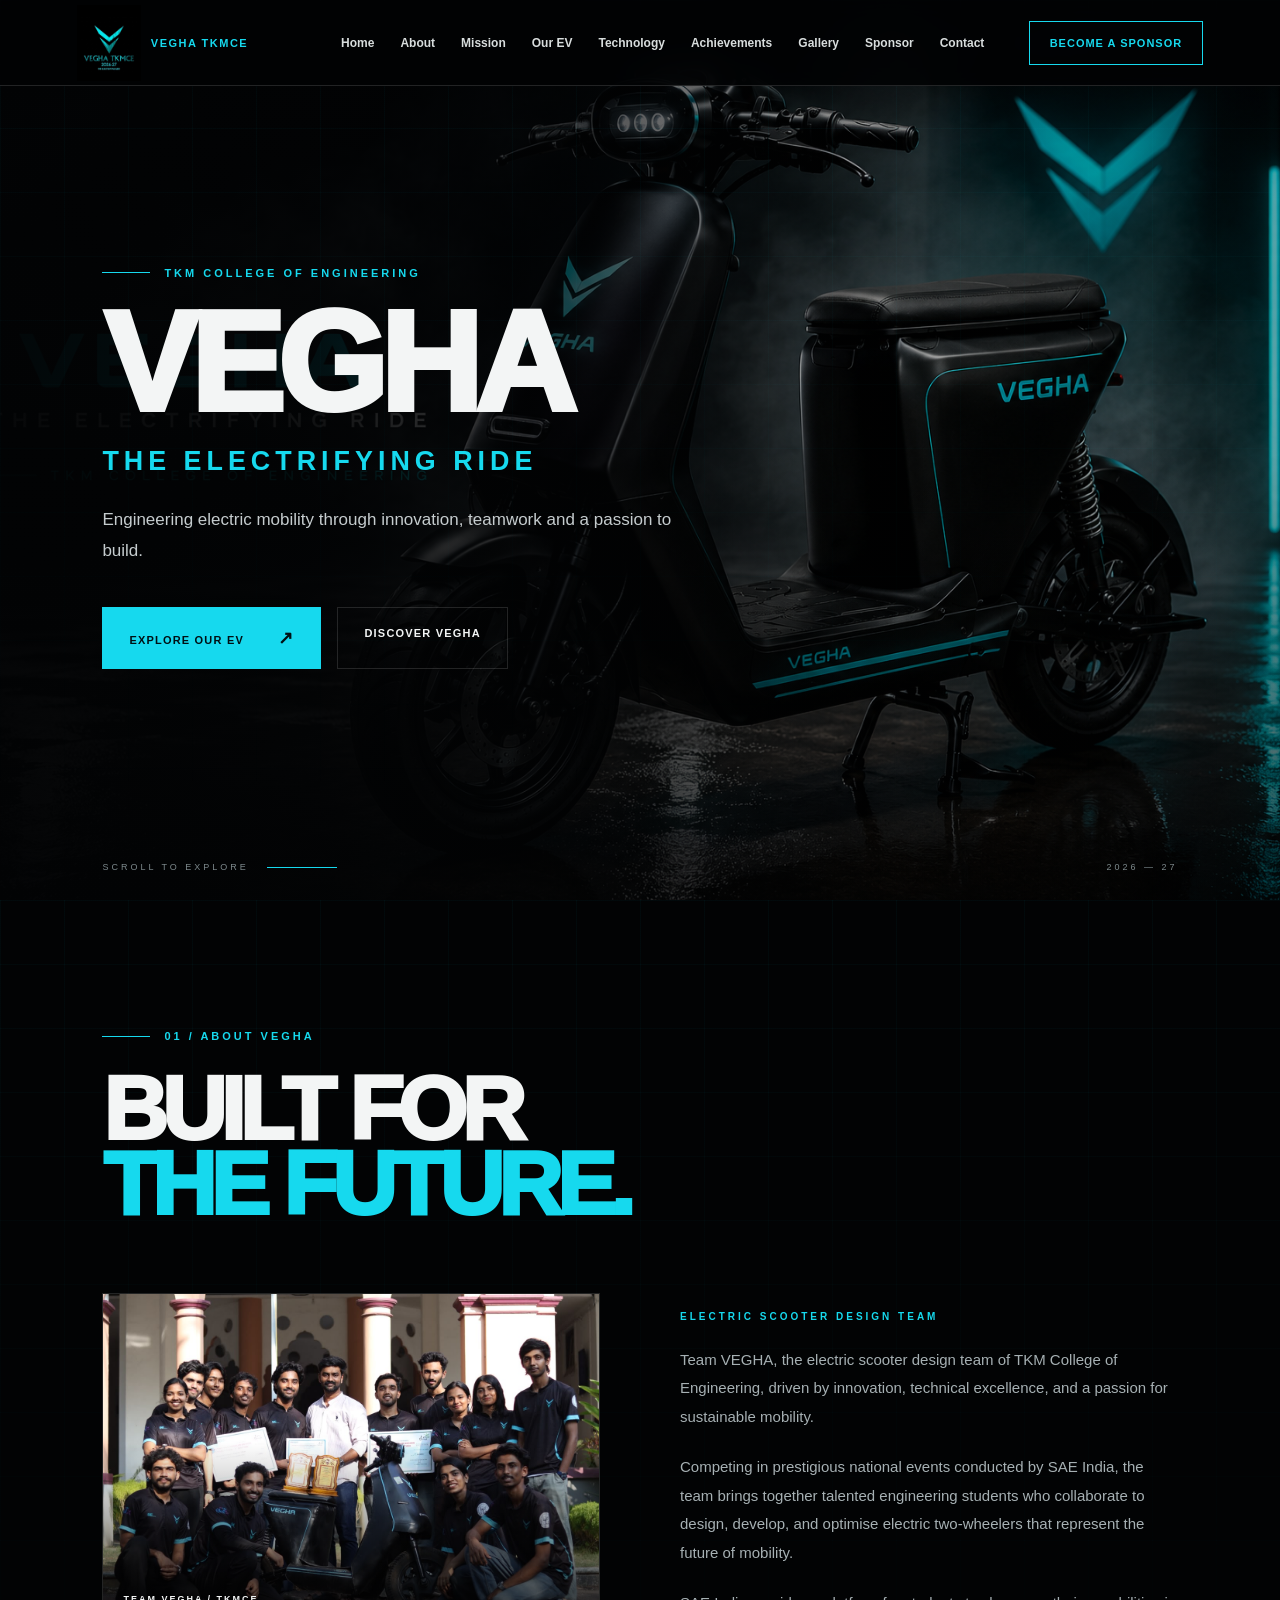
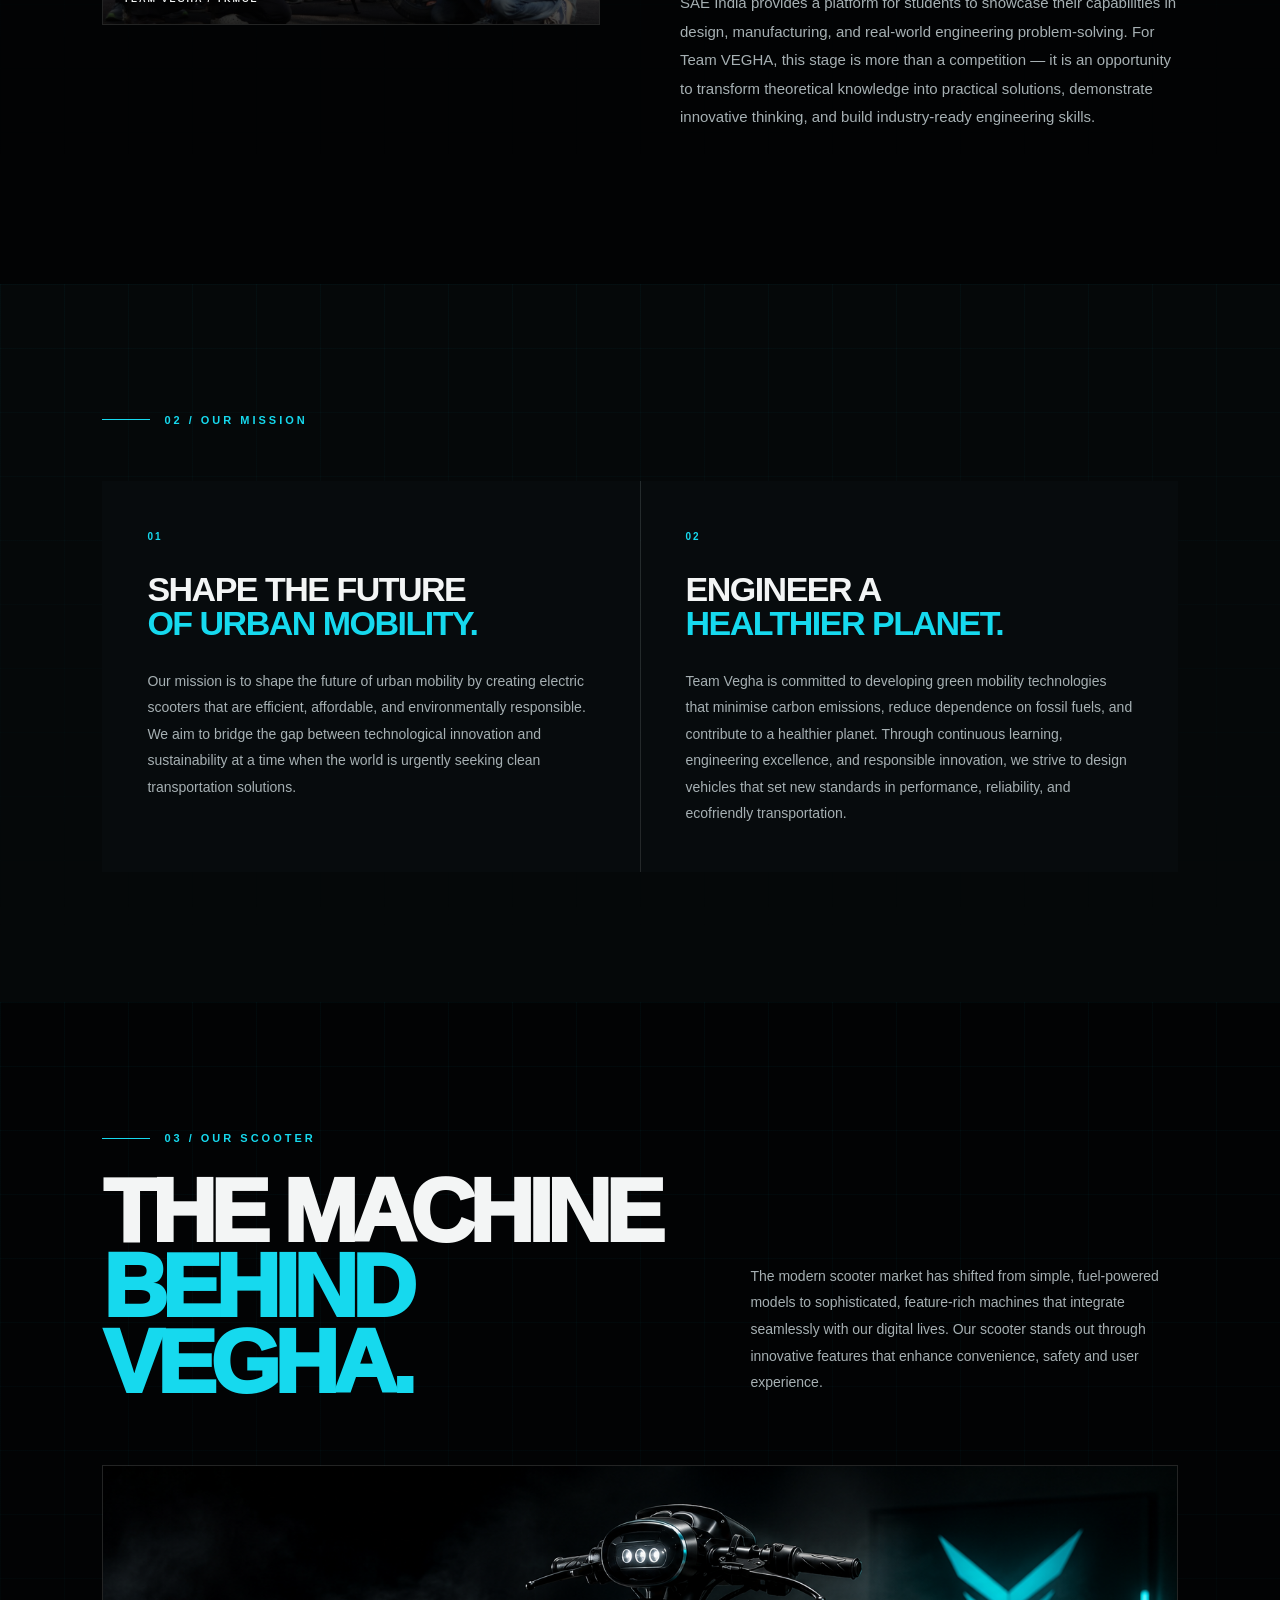
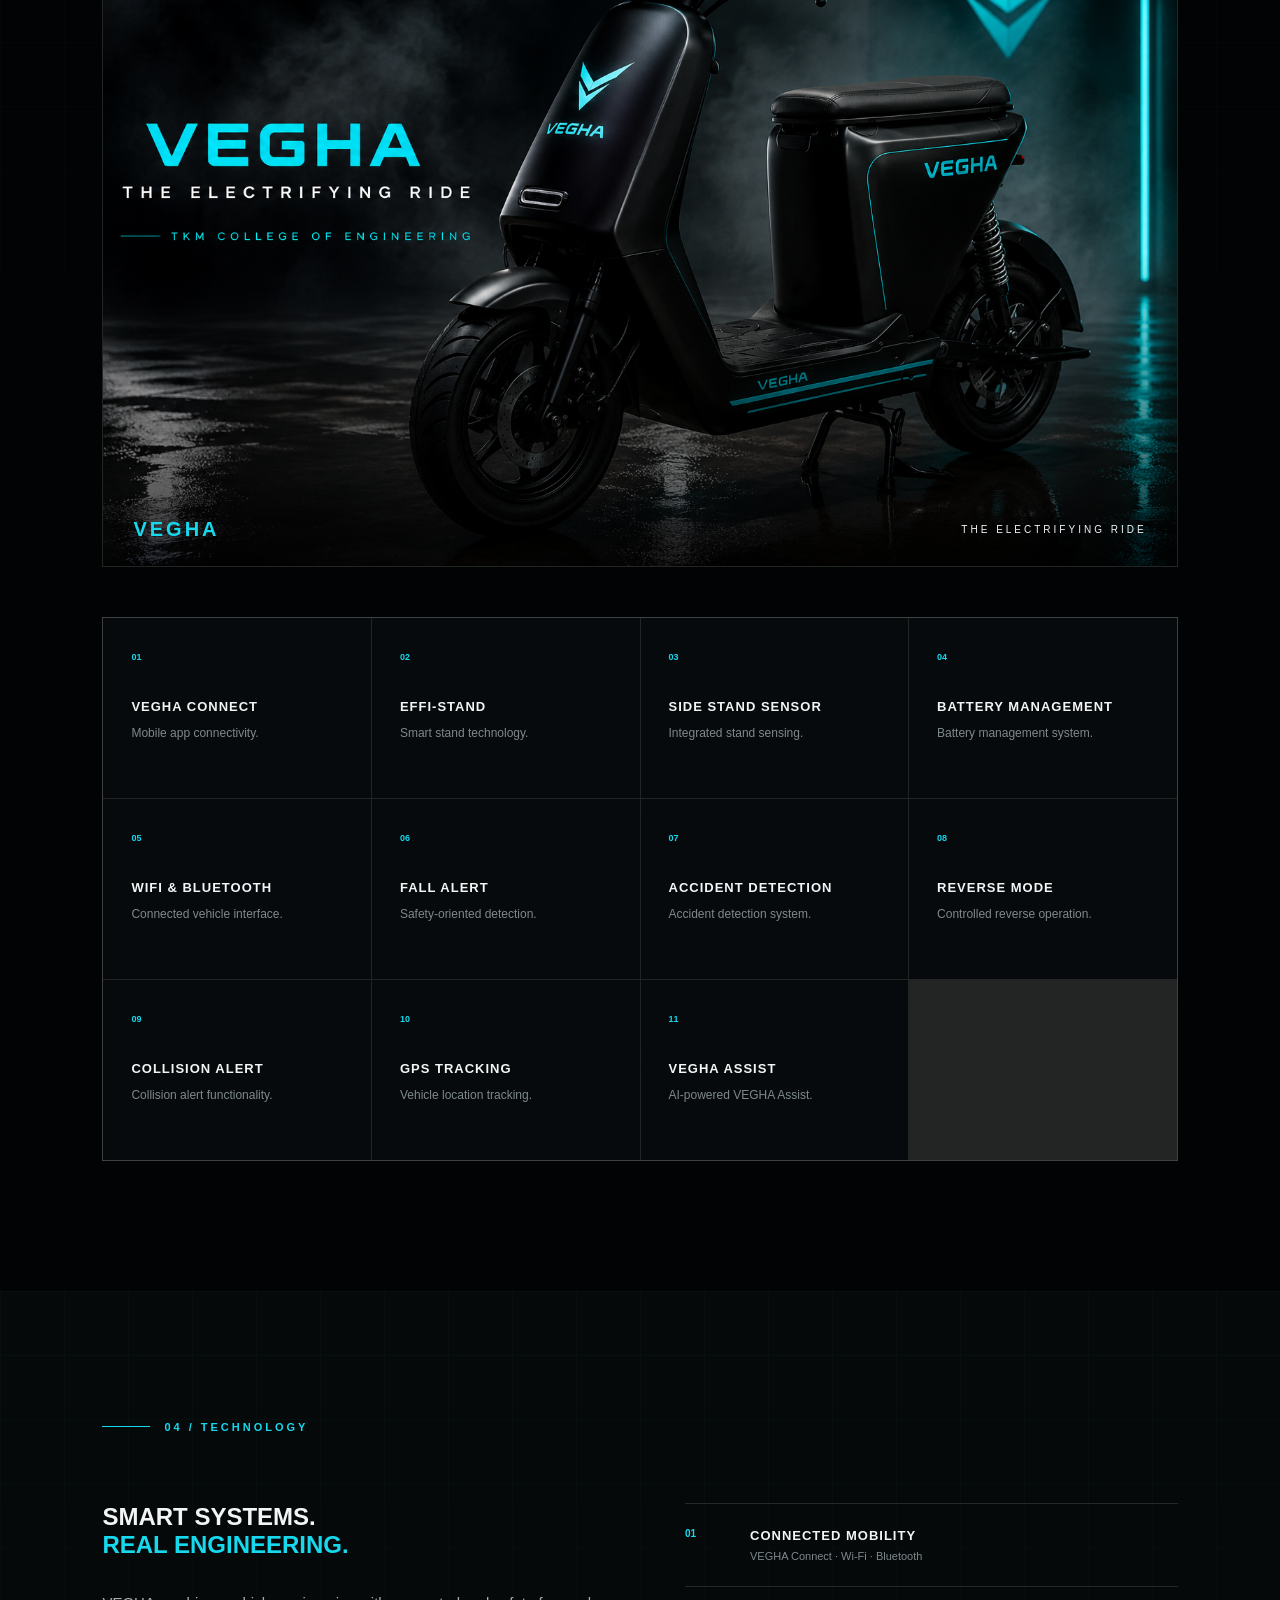
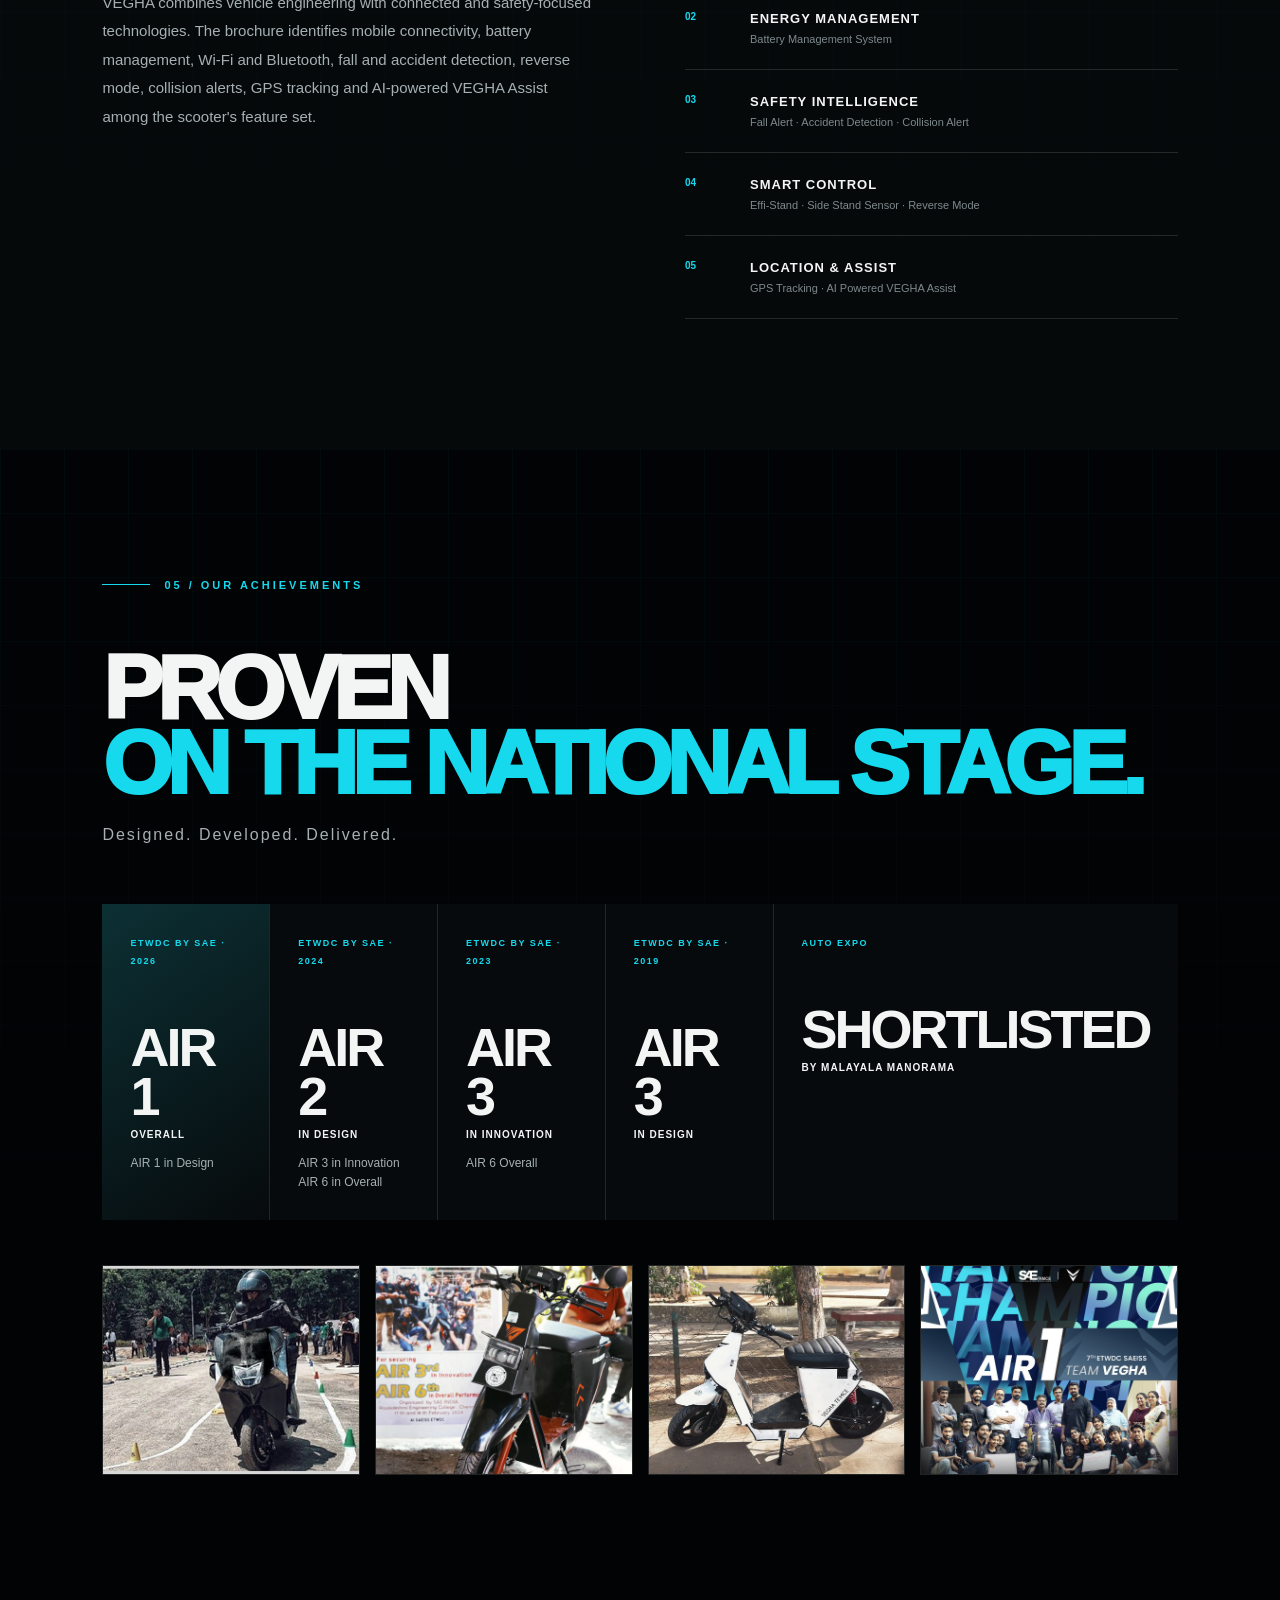
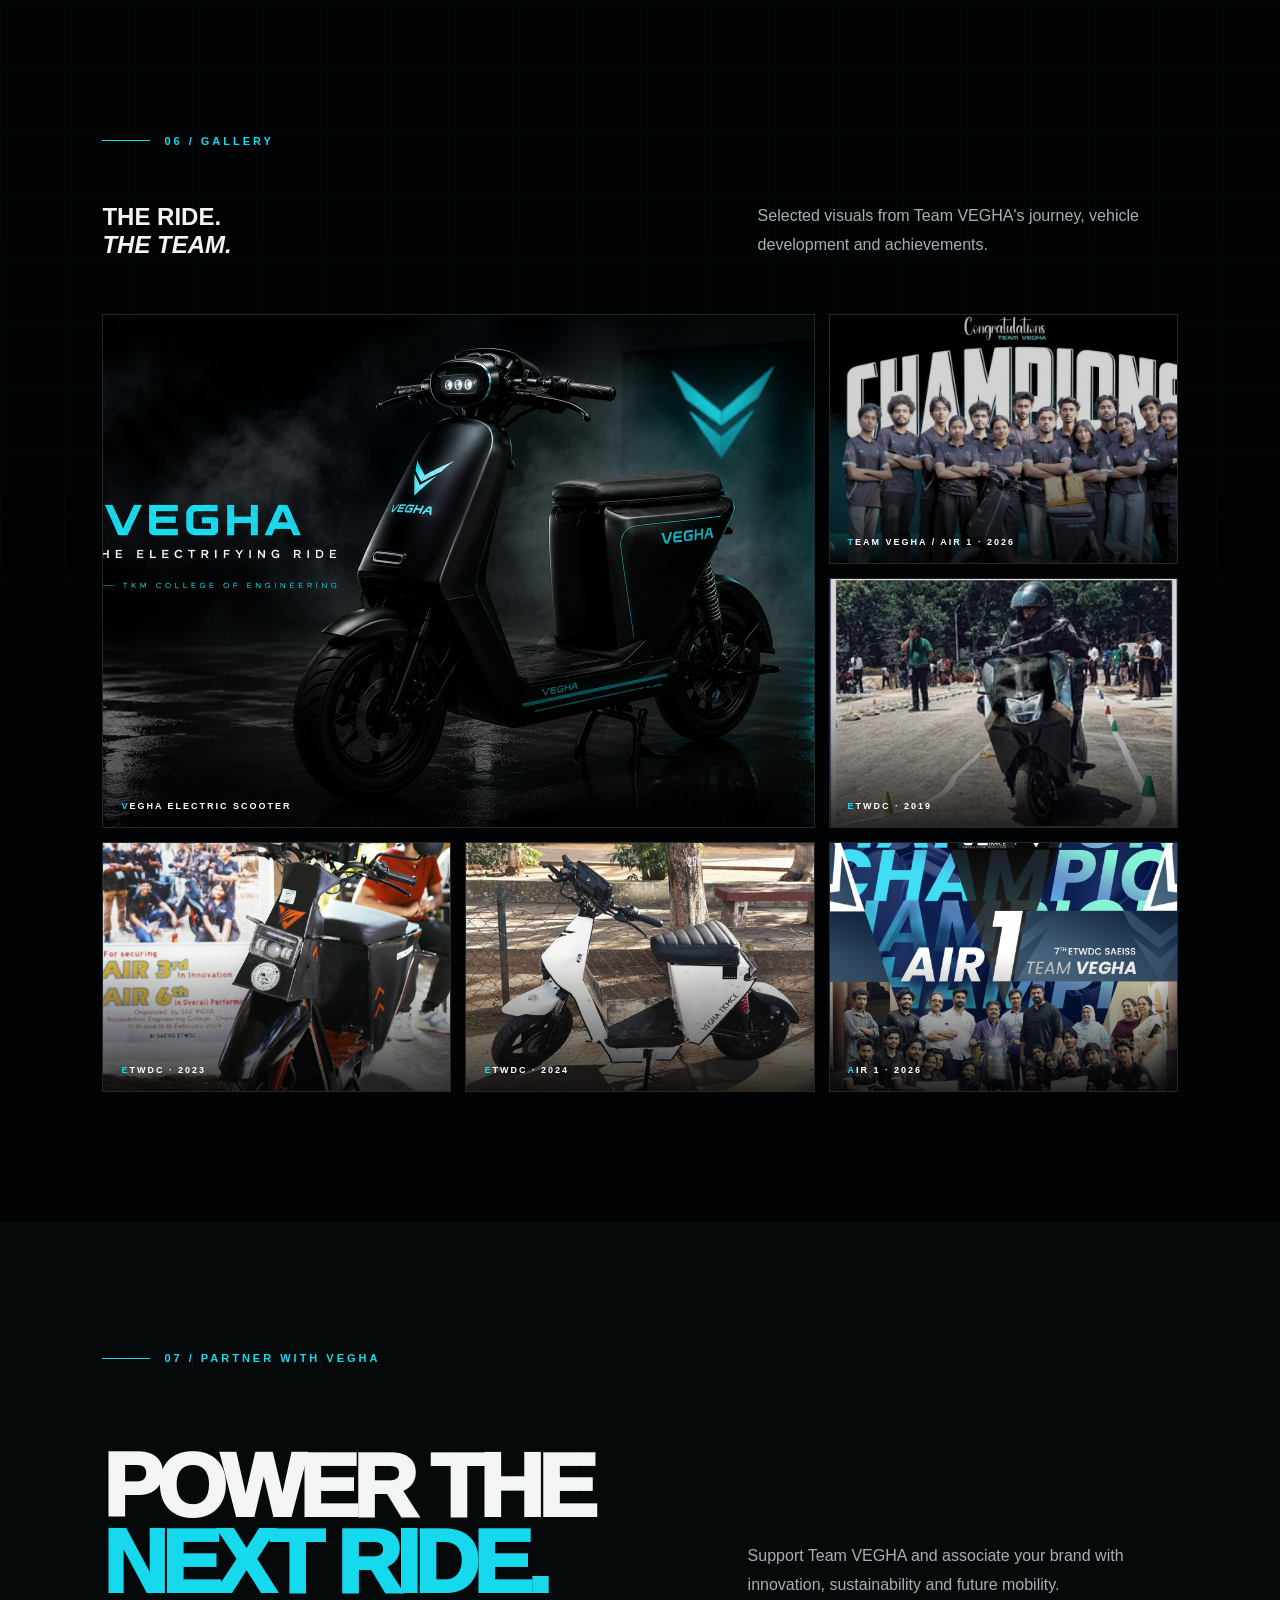
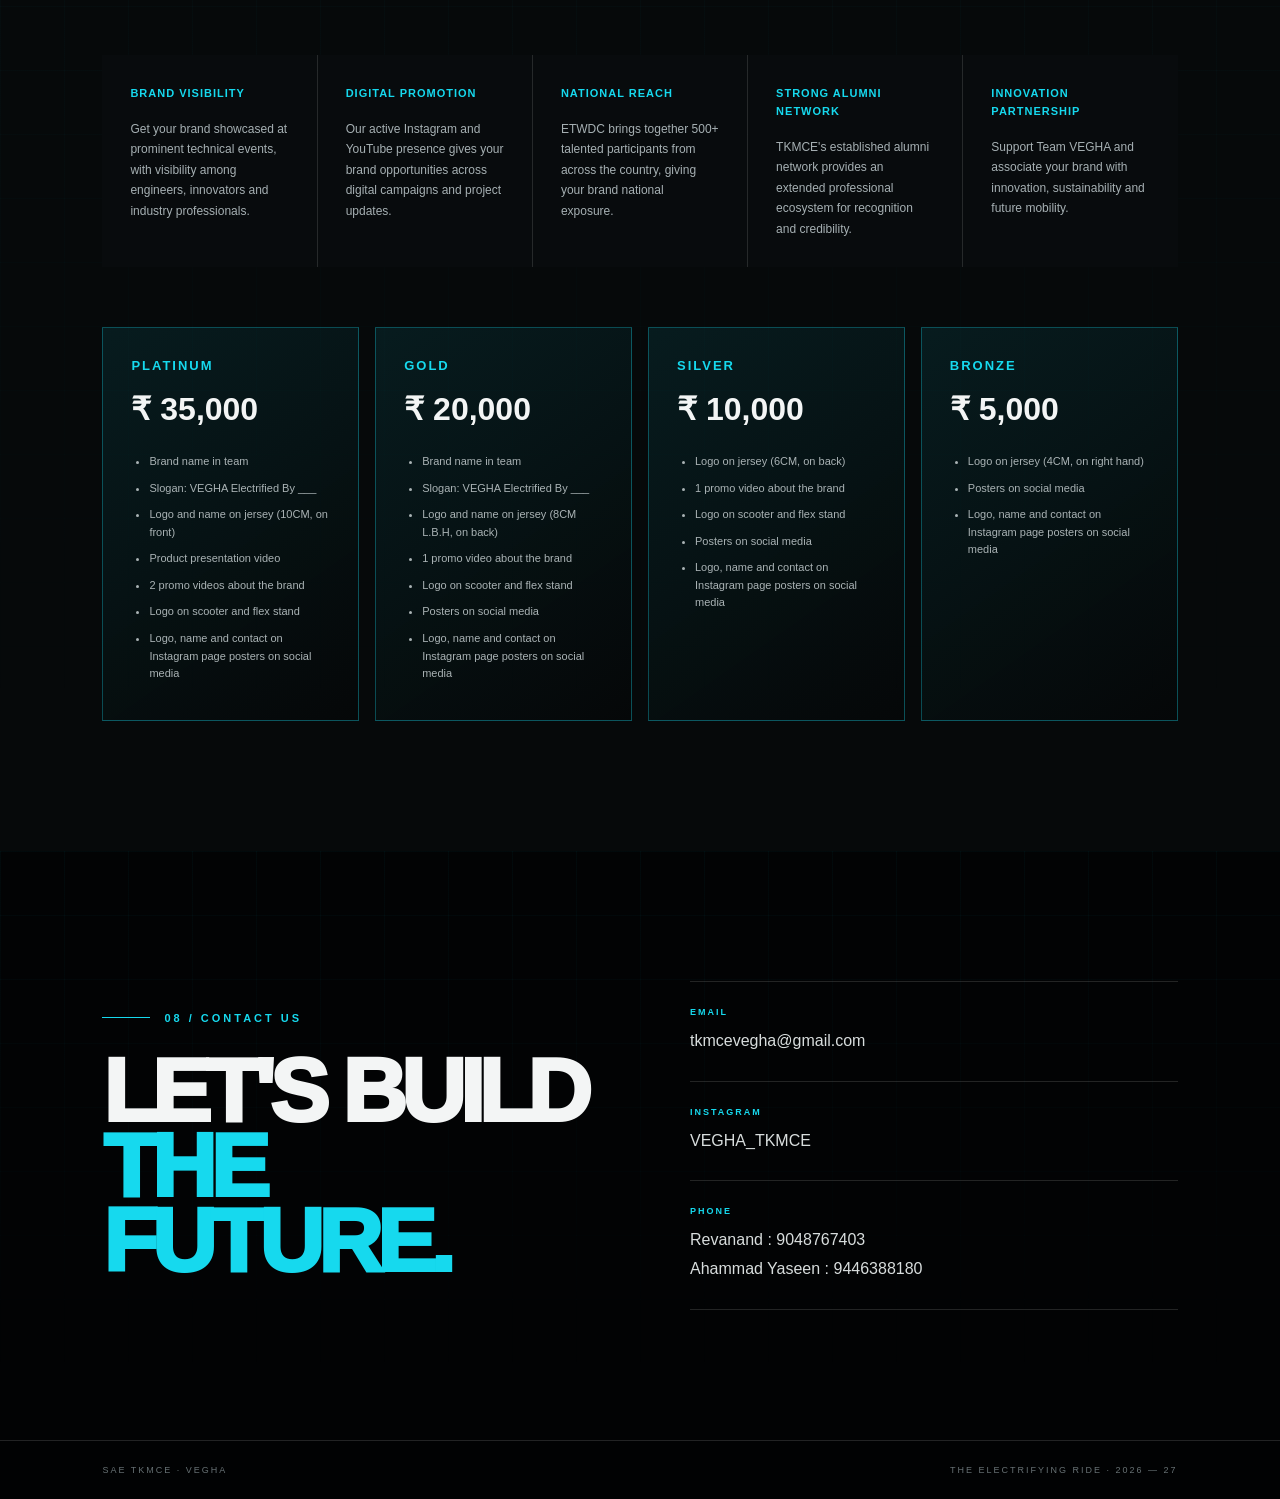
<file: index.html>
<!DOCTYPE html>
<html lang="en">
<head>

    <meta charset="UTF-8">

    <meta name="viewport" content="width=device-width, initial-scale=1.0">

    <title>VEGHA TKMCE | The Electrifying Ride</title>

    <meta
        name="description"
        content="VEGHA TKMCE is the electric scooter design team of TKM College of Engineering, driven by innovation, technical excellence and sustainable mobility."
    >

    <meta
        name="keywords"
        content="VEGHA TKMCE, VEGHA, TKMCE, TKM College of Engineering, electric scooter, EV team, electric vehicle"
    >

    <meta name="robots" content="index, follow">

    <link
        rel="canonical"
        href="https://vegha-tkmce.vercel.app/"
    >

    <link rel="stylesheet" href="style.css">

</head>
<body>

<header class="site-header">
  <a href="#home" class="brand">
    <img src="images/logo.png" alt="VEGHA TKMCE logo">
    <span>VEGHA TKMCE</span>
  </a>
  <nav>
    <a href="#home">Home</a>
    <a href="#about">About</a>
    <a href="#mission">Mission</a>
    <a href="#scooter">Our EV</a>
    <a href="#technology">Technology</a>
    <a href="#achievements">Achievements</a>
    <a href="#gallery">Gallery</a>
    <a href="#sponsor">Sponsor</a>
    <a href="#contact">Contact</a>
  </nav>
  <a class="nav-cta" href="#sponsor">BECOME A SPONSOR</a>
  <button class="menu" aria-label="Open menu">☰</button>
</header>

<main>
  <section id="home" class="hero">
    <div class="hero-overlay"></div>
    <div class="grid-bg"></div>
    <div class="hero-content reveal">
      <div class="eyebrow"><span></span> TKM COLLEGE OF ENGINEERING</div>
      <h1>VEGHA</h1>
      <h2>THE ELECTRIFYING RIDE</h2>
      <p>Engineering electric mobility through innovation, teamwork and a passion to build.</p>
      <div class="actions">
        <a class="btn primary" href="#scooter">EXPLORE OUR EV <b>↗</b></a>
        <a class="btn ghost" href="#about">DISCOVER VEGHA</a>
      </div>
    </div>
    <div class="hero-meta"><span>SCROLL TO EXPLORE</span><i></i><span>2026 — 27</span></div>
  </section>

  <section id="about" class="section about">
    <div class="grid-bg"></div>
    <div class="section-head reveal">
      <div class="eyebrow"><span></span> 01 / ABOUT VEGHA</div>
      <h2>BUILT FOR<br><em>THE FUTURE.</em></h2>
    </div>
    <div class="about-grid">
      <div class="media-card reveal">
        <img src="images/team.jpg" alt="Team VEGHA with the electric scooter">
        <div class="media-label">TEAM VEGHA / TKMCE</div>
      </div>
      <div class="copy reveal">
        <div class="kicker">ELECTRIC SCOOTER DESIGN TEAM</div>
        <p>Team VEGHA, the electric scooter design team of TKM College of Engineering, driven by innovation, technical excellence, and a passion for sustainable mobility.</p>
        <p>Competing in prestigious national events conducted by SAE India, the team brings together talented engineering students who collaborate to design, develop, and optimise electric two-wheelers that represent the future of mobility.</p>
        <p>SAE India provides a platform for students to showcase their capabilities in design, manufacturing, and real-world engineering problem-solving. For Team VEGHA, this stage is more than a competition — it is an opportunity to transform theoretical knowledge into practical solutions, demonstrate innovative thinking, and build industry-ready engineering skills.</p>
      </div>
    </div>
  </section>

  <section id="mission" class="section mission">
    <div class="grid-bg"></div>
    <div class="eyebrow reveal"><span></span> 02 / OUR MISSION</div>
    <div class="mission-grid">
      <article class="mission-card reveal">
        <span>01</span>
        <h3>SHAPE THE FUTURE<br><em>OF URBAN MOBILITY.</em></h3>
        <p>Our mission is to shape the future of urban mobility by creating electric scooters that are efficient, affordable, and environmentally responsible. We aim to bridge the gap between technological innovation and sustainability at a time when the world is urgently seeking clean transportation solutions.</p>
      </article>
      <article class="mission-card reveal">
        <span>02</span>
        <h3>ENGINEER A<br><em>HEALTHIER PLANET.</em></h3>
        <p>Team Vegha is committed to developing green mobility technologies that minimise carbon emissions, reduce dependence on fossil fuels, and contribute to a healthier planet. Through continuous learning, engineering excellence, and responsible innovation, we strive to design vehicles that set new standards in performance, reliability, and ecofriendly transportation.</p>
      </article>
    </div>
  </section>

  <section id="scooter" class="section scooter">
    <div class="grid-bg"></div>
    <div class="scooter-intro reveal">
      <div>
        <div class="eyebrow"><span></span> 03 / OUR SCOOTER</div>
        <h2>THE MACHINE<br><em>BEHIND VEGHA.</em></h2>
      </div>
      <p>The modern scooter market has shifted from simple, fuel-powered models to sophisticated, feature-rich machines that integrate seamlessly with our digital lives. Our scooter stands out through innovative features that enhance convenience, safety and user experience.</p>
    </div>
    <div class="scooter-showcase reveal">
      <img src="images/scooter.jpg" alt="VEGHA electric scooter">
      <div class="scooter-caption"><strong>VEGHA</strong><span>THE ELECTRIFYING RIDE</span></div>
    </div>
    <div class="feature-grid">
      <article class="feature reveal"><span>01</span><h3>VEGHA CONNECT</h3><p>Mobile app connectivity.</p></article>
      <article class="feature reveal"><span>02</span><h3>EFFI-STAND</h3><p>Smart stand technology.</p></article>
      <article class="feature reveal"><span>03</span><h3>SIDE STAND SENSOR</h3><p>Integrated stand sensing.</p></article>
      <article class="feature reveal"><span>04</span><h3>BATTERY MANAGEMENT</h3><p>Battery management system.</p></article>
      <article class="feature reveal"><span>05</span><h3>WIFI & BLUETOOTH</h3><p>Connected vehicle interface.</p></article>
      <article class="feature reveal"><span>06</span><h3>FALL ALERT</h3><p>Safety-oriented detection.</p></article>
      <article class="feature reveal"><span>07</span><h3>ACCIDENT DETECTION</h3><p>Accident detection system.</p></article>
      <article class="feature reveal"><span>08</span><h3>REVERSE MODE</h3><p>Controlled reverse operation.</p></article>
      <article class="feature reveal"><span>09</span><h3>COLLISION ALERT</h3><p>Collision alert functionality.</p></article>
      <article class="feature reveal"><span>10</span><h3>GPS TRACKING</h3><p>Vehicle location tracking.</p></article>
      <article class="feature reveal"><span>11</span><h3>VEGHA ASSIST</h3><p>AI-powered VEGHA Assist.</p></article>
    </div>
  </section>

  <section id="technology" class="section technology">
    <div class="grid-bg"></div>
    <div class="eyebrow reveal"><span></span> 04 / TECHNOLOGY</div>
    <div class="tech-layout">
      <div class="tech-copy reveal">
        <h2>SMART SYSTEMS.<br><em>REAL ENGINEERING.</em></h2>
        <p>VEGHA combines vehicle engineering with connected and safety-focused technologies. The brochure identifies mobile connectivity, battery management, Wi-Fi and Bluetooth, fall and accident detection, reverse mode, collision alerts, GPS tracking and AI-powered VEGHA Assist among the scooter's feature set.</p>
      </div>
      <div class="tech-list reveal">
        <div><span>01</span><b>CONNECTED MOBILITY</b><small>VEGHA Connect · Wi-Fi · Bluetooth</small></div>
        <div><span>02</span><b>ENERGY MANAGEMENT</b><small>Battery Management System</small></div>
        <div><span>03</span><b>SAFETY INTELLIGENCE</b><small>Fall Alert · Accident Detection · Collision Alert</small></div>
        <div><span>04</span><b>SMART CONTROL</b><small>Effi-Stand · Side Stand Sensor · Reverse Mode</small></div>
        <div><span>05</span><b>LOCATION & ASSIST</b><small>GPS Tracking · AI Powered VEGHA Assist</small></div>
      </div>
    </div>
  </section>

  <section id="achievements" class="section achievements">
    <div class="grid-bg"></div>
    <div class="eyebrow reveal"><span></span> 05 / OUR ACHIEVEMENTS</div>
    <div class="achievement-title reveal"><h2>PROVEN<br><em>ON THE NATIONAL STAGE.</em></h2><p>Designed. Developed. Delivered.</p></div>
    <div class="achievement-grid">
      <article class="achievement-card highlight reveal"><span>ETWDC BY SAE · 2026</span><strong>AIR 1</strong><b>OVERALL</b><p>AIR 1 in Design</p></article>
      <article class="achievement-card reveal"><span>ETWDC BY SAE · 2024</span><strong>AIR 2</strong><b>IN DESIGN</b><p>AIR 3 in Innovation<br>AIR 6 in Overall</p></article></article>
      <article class="achievement-card reveal"><span>ETWDC BY SAE · 2023</span><strong>AIR 3</strong><b>IN INNOVATION</b><p>AIR 6 Overall</p></article>
      <article class="achievement-card reveal"><span>ETWDC BY SAE · 2019</span><strong>AIR 3</strong><b>IN DESIGN</b><p></article>
      <article class="achievement-card reveal"><span>AUTO EXPO</span><strong>SHORTLISTED</strong><b>BY MALAYALA MANORAMA</b></article>
    </div>
    <div class="achievement-gallery">
      <img class="reveal" src="images/achievement-2019.jpg" alt="VEGHA achievement 2019">
      <img class="reveal" src="images/achievement-2023.jpg" alt="VEGHA achievement 2023">
      <img class="reveal" src="images/achievement-2024.jpg" alt="VEGHA achievement 2024">
      <img class="reveal" src="images/cover-achievement.jpg" alt="VEGHA AIR 1 2026 achievement">
    </div>
  </section>

  <section id="gallery" class="section gallery">
    <div class="grid-bg"></div>
    <div class="eyebrow reveal"><span></span> 06 / GALLERY</div>
    <div class="gallery-head reveal"><h2>THE RIDE.<br><em>THE TEAM.</em></h2><p>Selected visuals from Team VEGHA's journey, vehicle development and achievements.</p></div>
    <div class="gallery-grid">
      <figure class="gallery-item large reveal"><img src="images/scooter.jpg" alt="VEGHA electric scooter"><figcaption>VEGHA ELECTRIC SCOOTER</figcaption></figure>
      <figure class="gallery-item reveal"><img src="images/team-achievement.jpg" alt="Team VEGHA"><figcaption>TEAM VEGHA / AIR 1 · 2026</figcaption></figure>
      <figure class="gallery-item reveal"><img src="images/achievement-2019.jpg" alt="VEGHA 2019 achievement"><figcaption>ETWDC · 2019</figcaption></figure>
      <figure class="gallery-item reveal"><img src="images/achievement-2023.jpg" alt="VEGHA 2023 achievement"><figcaption>ETWDC · 2023</figcaption></figure>
      <figure class="gallery-item reveal"><img src="images/achievement-2024.jpg" alt="VEGHA 2024 achievement"><figcaption>ETWDC · 2024</figcaption></figure>
      <figure class="gallery-item reveal"><img src="images/cover-achievement.jpg" alt="VEGHA AIR 1 2026"><figcaption>AIR 1 · 2026</figcaption></figure>
    </div>
  </section>

  <section id="sponsor" class="section sponsor">
    <div class="grid-bg"></div>
    <div class="eyebrow reveal"><span></span> 07 / PARTNER WITH VEGHA</div>
    <div class="sponsor-head reveal"><h2>POWER THE<br><em>NEXT RIDE.</em></h2><p>Support Team VEGHA and associate your brand with innovation, sustainability and future mobility.</p></div>
    <div class="sponsor-benefits">
      <article><b>BRAND VISIBILITY</b><p>Get your brand showcased at prominent technical events, with visibility among engineers, innovators and industry professionals.</p></article>
      <article><b>DIGITAL PROMOTION</b><p>Our active Instagram and YouTube presence gives your brand opportunities across digital campaigns and project updates.</p></article>
      <article><b>NATIONAL REACH</b><p>ETWDC brings together 500+ talented participants from across the country, giving your brand national exposure.</p></article>
      <article><b>STRONG ALUMNI NETWORK</b><p>TKMCE's established alumni network provides an extended professional ecosystem for recognition and credibility.</p></article>
      <article><b>INNOVATION PARTNERSHIP</b><p>Support Team VEGHA and associate your brand with innovation, sustainability and future mobility.</p></article>
    </div>
    <div class="packages">
      <article class="package reveal"><span>PLATINUM</span><strong>₹ 35,000</strong><ul><li>Brand name in team</li><li>Slogan: VEGHA Electrified By ___</li><li>Logo and name on jersey (10CM, on front)</li><li>Product presentation video</li><li>2 promo videos about the brand</li><li>Logo on scooter and flex stand</li><li>Logo, name and contact on Instagram page posters on social media</li></ul></article>
      <article class="package reveal"><span>GOLD</span><strong>₹ 20,000</strong><ul><li>Brand name in team</li><li>Slogan: VEGHA Electrified By ___</li><li>Logo and name on jersey (8CM L.B.H, on back)</li><li>1 promo video about the brand</li><li>Logo on scooter and flex stand</li><li>Posters on social media</li><li>Logo, name and contact on Instagram page posters on social media</li></ul></article>
      <article class="package reveal"><span>SILVER</span><strong>₹ 10,000</strong><ul><li>Logo on jersey (6CM, on back)</li><li>1 promo video about the brand</li><li>Logo on scooter and flex stand</li><li>Posters on social media</li><li>Logo, name and contact on Instagram page posters on social media</li></ul></article>
      <article class="package reveal"><span>BRONZE</span><strong>₹ 5,000</strong><ul><li>Logo on jersey (4CM, on right hand)</li><li>Posters on social media</li><li>Logo, name and contact on Instagram page posters on social media</li></ul></article>
    </div>
  </section>

  <section id="contact" class="section contact">
    <div class="grid-bg"></div>
    <div class="contact-inner reveal">
      <div>
        <div class="eyebrow"><span></span> 08 / CONTACT US</div>
        <h2>LET'S BUILD<br><em>THE FUTURE.</em></h2>
      </div>
      <div class="contact-details">
        <div><small>EMAIL</small><a href="mailto:tkmcevegha@gmail.com">tkmcevegha@gmail.com</a></div>
        <div><small>INSTAGRAM</small><a href="https://www.instagram.com/VEGHA_TKMCE/" target="_blank" rel="noopener">VEGHA_TKMCE</a></div>
        <div><small>PHONE</small><p>Revanand : 9048767403<br>Ahammad Yaseen : 9446388180</p></div>
      </div>
    </div>
  </section>
</main>

<footer><span>SAE TKMCE · VEGHA</span><span>THE ELECTRIFYING RIDE · 2026 — 27</span></footer>
<script src="script.js"></script>
</body>
</html>
</file>
<file: style.css>
:root{--bg:#020304;--panel:#070b0d;--cyan:#16d9ee;--text:#f3f5f5;--muted:#a6b0b3;--line:rgba(255,255,255,.13);--cyanline:rgba(22,217,238,.32);--max:1420px}
*{box-sizing:border-box;margin:0;padding:0}html{scroll-behavior:smooth}body{font-family:Arial,Helvetica,sans-serif;background:var(--bg);color:var(--text);overflow-x:hidden}a{color:inherit;text-decoration:none}img{display:block;max-width:100%}.grid-bg{position:absolute;inset:0;pointer-events:none;background-image:linear-gradient(rgba(22,217,238,.035) 1px,transparent 1px),linear-gradient(90deg,rgba(22,217,238,.035) 1px,transparent 1px);background-size:64px 64px;mask-image:linear-gradient(to bottom,black,transparent 92%)}
.site-header{position:fixed;z-index:50;top:0;left:0;right:0;height:86px;background:rgba(2,3,4,.88);backdrop-filter:blur(12px);border-bottom:1px solid var(--line);display:flex;align-items:center;padding:0 6%;gap:34px}.brand{display:flex;align-items:center;gap:10px;min-width:220px;height:100%}.brand img{width:64px;height:76px;object-fit:contain;object-position:center;background:#000}.brand span{font-size:11px;font-weight:900;letter-spacing:1.5px;color:var(--cyan)}nav{display:flex;align-items:center;justify-content:center;gap:26px;flex:1}nav a{font-size:12px;font-weight:800;color:#d8dddd;transition:.25s}nav a:hover{color:var(--cyan)}.nav-cta{border:1px solid var(--cyan);padding:15px 20px;color:var(--cyan);font-size:11px;font-weight:900;letter-spacing:1px;white-space:nowrap}.menu{display:none;background:none;border:0;color:white;font-size:22px}
.hero{min-height:100vh;position:relative;display:flex;align-items:center;padding:120px 8% 85px;background:#020304 url('images/scooter.jpg') center/cover no-repeat;overflow:hidden}.hero-overlay{position:absolute;inset:0;background:linear-gradient(90deg,rgba(2,3,4,.98) 0%,rgba(2,3,4,.94) 25%,rgba(2,3,4,.70) 46%,rgba(2,3,4,.25) 70%,rgba(2,3,4,.34) 100%),linear-gradient(0deg,rgba(0,0,0,.5),transparent 50%)}.hero-content{position:relative;z-index:2;max-width:760px}.eyebrow{display:flex;align-items:center;gap:14px;color:var(--cyan);font-size:11px;font-weight:900;letter-spacing:3px}.eyebrow span{width:48px;height:1px;background:var(--cyan)}.hero h1{font-size:clamp(90px,11vw,170px);line-height:.78;letter-spacing:-7px;margin:30px 0 28px;font-weight:950}.hero h2{font-size:clamp(18px,2.1vw,31px);letter-spacing:5px;color:var(--cyan);margin-bottom:28px}.hero p{max-width:570px;color:#c5ccce;font-size:17px;line-height:1.8}.actions{display:flex;gap:16px;margin-top:40px}.btn{padding:19px 26px;border:1px solid var(--line);font-size:11px;font-weight:900;letter-spacing:1.2px}.btn.primary{background:var(--cyan);color:#001014;border-color:var(--cyan)}.btn.primary b{margin-left:30px;font-size:18px}.btn.ghost:hover{border-color:var(--cyan);color:var(--cyan)}.hero-meta{position:absolute;z-index:3;left:8%;right:8%;bottom:28px;display:flex;align-items:center;gap:18px;color:#7d898c;font-size:9px;letter-spacing:3px}.hero-meta i{width:70px;height:1px;background:var(--cyan)}.hero-meta span:last-child{margin-left:auto}
.section{position:relative;padding:130px 8%;overflow:hidden}.about{background:#020304}.section-head{position:relative;z-index:2;max-width:800px}.section-head h2,.scooter h2,.achievement-title h2,.sponsor-head h2,.contact h2{font-size:clamp(58px,7vw,105px);line-height:.84;letter-spacing:-6px;font-weight:950;margin-top:30px}.section-head em,.scooter em,.achievement-title em,.sponsor-head em,.contact em,.tech-copy em{color:var(--cyan);font-style:normal}.about-grid{position:relative;z-index:2;max-width:var(--max);margin:70px auto 0;display:grid;grid-template-columns:1fr 1fr;gap:80px;align-items:start}.media-card{position:relative;border:1px solid var(--line);overflow:hidden}.media-card img{width:100%;aspect-ratio:3/2;height:auto;object-fit:cover;object-position:center}.media-card:after{content:'';position:absolute;inset:0;background:linear-gradient(0deg,rgba(0,0,0,.75),transparent 55%)}.media-label{position:absolute;z-index:2;bottom:20px;left:20px;font-size:9px;font-weight:900;letter-spacing:2px}.copy{padding-top:18px}.kicker{color:var(--cyan);font-size:10px;font-weight:900;letter-spacing:3px;margin-bottom:24px}.copy p{color:var(--muted);font-size:15px;line-height:1.9;margin-bottom:22px}
.mission{background:#050809}.mission>.eyebrow{position:relative;z-index:2;max-width:var(--max);margin:0 auto 55px}.mission-grid{position:relative;z-index:2;max-width:var(--max);margin:auto;display:grid;grid-template-columns:1fr 1fr;gap:1px;background:var(--line)}.mission-card{background:var(--panel);padding:45px}.mission-card>span{color:var(--cyan);font-size:10px;font-weight:900;letter-spacing:2px}.mission-card h3{font-size:34px;line-height:1;letter-spacing:-1.5px;margin:28px 0}.mission-card em{font-style:normal;color:var(--cyan)}.mission-card p{color:var(--muted);font-size:14px;line-height:1.9}
.scooter{background:#020304}.scooter-intro{position:relative;z-index:2;max-width:var(--max);margin:auto;display:grid;grid-template-columns:1.15fr .85fr;gap:70px;align-items:end}.scooter-intro>p{color:var(--muted);font-size:14px;line-height:1.9;padding-bottom:4px}.scooter-showcase{position:relative;z-index:2;max-width:var(--max);margin:65px auto 0;border:1px solid var(--line);overflow:hidden}.scooter-showcase img{width:100%;height:min(62vw,700px);object-fit:cover}.scooter-showcase:after{content:'';position:absolute;inset:0;background:linear-gradient(0deg,rgba(0,0,0,.8),transparent 45%)}.scooter-caption{position:absolute;z-index:2;left:30px;right:30px;bottom:25px;display:flex;justify-content:space-between;align-items:center}.scooter-caption strong{font-size:20px;letter-spacing:3px;color:var(--cyan)}.scooter-caption span{font-size:10px;letter-spacing:3px}.feature-grid{position:relative;z-index:2;max-width:var(--max);margin:50px auto 0;display:grid;grid-template-columns:repeat(4,1fr);gap:1px;background:var(--line);border:1px solid var(--line)}.feature{position:relative;background:#070a0c;padding:28px;min-height:180px}.feature span{color:var(--cyan);font-size:9px;font-weight:900}.feature h3{font-size:13px;letter-spacing:1px;margin-top:35px}.feature p{color:#7f898c;font-size:12px;margin-top:10px;line-height:1.6}.feature:after{content:'';position:absolute;left:0;bottom:0;width:0;height:2px;background:var(--cyan);transition:.3s}.feature:hover:after{width:100%}
.technology{background:#06090a}.tech-layout{position:relative;z-index:2;max-width:var(--max);margin:70px auto 0;display:grid;grid-template-columns:1fr 1fr;gap:90px}.tech-copy p{max-width:620px;color:var(--muted);line-height:1.9;font-size:15px;margin-top:30px}.tech-list{border-top:1px solid var(--line)}.tech-list div{display:grid;grid-template-columns:50px 1fr;gap:15px;padding:24px 0;border-bottom:1px solid var(--line)}.tech-list span{color:var(--cyan);font-size:10px;font-weight:900}.tech-list b{font-size:13px;letter-spacing:1px}.tech-list small{grid-column:2;color:#7e898c;font-size:11px;margin-top:-8px}
.achievements{background:#020304}.achievement-title{position:relative;z-index:2;max-width:var(--max);margin:60px auto}.achievement-title p{color:var(--muted);margin-top:25px;letter-spacing:2px}.achievement-grid{position:relative;z-index:2;max-width:var(--max);margin:auto;display:grid;grid-template-columns:repeat(5,1fr);gap:1px;background:var(--line)}.achievement-card{background:#070a0c;padding:28px;min-height:250px}.achievement-card.highlight{background:linear-gradient(145deg,#0c3034,#070a0c)}.achievement-card span{color:var(--cyan);font-size:9px;font-weight:900;letter-spacing:1.5px}.achievement-card strong{display:block;font-size:54px;line-height:.9;margin-top:55px;letter-spacing:-3px}.achievement-card b{display:block;font-size:10px;letter-spacing:1px;margin-top:8px}.achievement-card p{color:var(--muted);font-size:12px;line-height:1.6;margin-top:14px}.achievement-gallery{position:relative;z-index:2;max-width:var(--max);margin:45px auto 0;display:grid;grid-template-columns:repeat(4,1fr);gap:15px}.achievement-gallery img{width:100%;height:210px;object-fit:cover;border:1px solid var(--line);filter:saturate(.8)}
.gallery{background:#020304}.gallery-head{position:relative;z-index:2;max-width:var(--max);margin:55px auto;display:flex;justify-content:space-between;align-items:end;gap:60px}.gallery-head p{max-width:420px;color:var(--muted);line-height:1.8}.gallery-grid{position:relative;z-index:2;max-width:var(--max);margin:auto;display:grid;grid-template-columns:repeat(3,1fr);grid-auto-rows:250px;gap:14px}.gallery-item{position:relative;margin:0;overflow:hidden;border:1px solid var(--line);background:#050708}.gallery-item.large{grid-column:span 2;grid-row:span 2}.gallery-item img{width:100%;height:100%;object-fit:cover;transition:transform .6s ease,filter .6s ease;filter:saturate(.85)}.gallery-item:hover img{transform:scale(1.04);filter:saturate(1)}.gallery-item:after{content:'';position:absolute;inset:0;background:linear-gradient(0deg,rgba(0,0,0,.8),transparent 55%)}.gallery-item figcaption{position:absolute;z-index:2;left:18px;bottom:16px;color:#fff;font-size:9px;font-weight:900;letter-spacing:2px}.gallery-item figcaption::first-letter{color:var(--cyan)}
.sponsor{background:#06090a}.sponsor-head{position:relative;z-index:2;max-width:var(--max);margin:55px auto}.sponsor-head{display:flex;justify-content:space-between;align-items:end;gap:60px}.sponsor-head p{max-width:430px;color:var(--muted);line-height:1.8}.sponsor-benefits{position:relative;z-index:2;max-width:var(--max);margin:0 auto 60px;display:grid;grid-template-columns:repeat(5,1fr);gap:1px;background:var(--line)}.sponsor-benefits article{background:#080b0d;padding:28px;min-height:210px}.sponsor-benefits b{font-size:11px;color:var(--cyan);letter-spacing:1px}.sponsor-benefits p{color:var(--muted);font-size:12px;line-height:1.7;margin-top:18px}.packages{position:relative;z-index:2;max-width:var(--max);margin:auto;display:grid;grid-template-columns:repeat(4,1fr);gap:16px}.package{border:1px solid var(--cyanline);padding:28px;background:linear-gradient(145deg,rgba(22,217,238,.09),rgba(0,0,0,.2))}.package>span{color:var(--cyan);font-size:13px;font-weight:900;letter-spacing:2px}.package>strong{display:block;font-size:32px;margin:16px 0 25px}.package ul{padding-left:18px;color:#aab3b5}.package li{font-size:11px;line-height:1.6;margin:9px 0}
.contact{background:#020304;min-height:65vh;display:flex;align-items:center}.contact-inner{position:relative;z-index:2;max-width:var(--max);width:100%;margin:auto;display:grid;grid-template-columns:1fr 1fr;gap:100px;align-items:center}.contact-details{border-top:1px solid var(--line)}.contact-details>div{padding:25px 0;border-bottom:1px solid var(--line)}.contact-details small{display:block;color:var(--cyan);font-size:9px;font-weight:900;letter-spacing:2px;margin-bottom:10px}.contact-details a,.contact-details p{font-size:16px;color:#d8dddd;line-height:1.8}.contact-details a:hover{color:var(--cyan)}footer{display:flex;justify-content:space-between;padding:24px 8%;border-top:1px solid var(--line);background:#010203;color:#677174;font-size:9px;letter-spacing:2px}
.reveal{opacity:0;transform:translateY(25px);transition:opacity .7s ease,transform .7s ease}.reveal.visible{opacity:1;transform:none}
@media(max-width:1000px){nav{gap:14px}.brand{min-width:150px}.nav-cta{display:none}.about-grid,.scooter-intro,.tech-layout,.contact-inner{grid-template-columns:1fr;gap:45px}.feature-grid{grid-template-columns:repeat(2,1fr)}.achievement-grid{grid-template-columns:repeat(2,1fr)}.achievement-gallery{grid-template-columns:repeat(2,1fr)}.sponsor-benefits{grid-template-columns:repeat(2,1fr)}.packages{grid-template-columns:repeat(2,1fr)}}
@media(max-width:720px){.site-header{height:72px;padding:0 5%}.brand{min-width:auto}.brand span{display:none}.brand img{width:48px;height:58px}nav{display:none}.menu{display:block;margin-left:auto}.hero{padding:105px 7% 75px;background-position:60% center}.hero h1{font-size:82px;letter-spacing:-5px}.hero h2{font-size:16px;letter-spacing:3px}.hero p{font-size:14px}.actions{flex-direction:column;align-items:flex-start}.btn{width:100%;text-align:center}.hero-meta{left:7%;right:7%}.section{padding:90px 7%}.section-head h2,.scooter h2,.achievement-title h2,.sponsor-head h2,.contact h2{font-size:58px;letter-spacing:-4px}.media-card img{width:100%;aspect-ratio:3/2;height:auto;object-fit:cover;object-position:center;}.copy p{font-size:14px}.mission-grid,.achievement-grid,.sponsor-benefits,.packages{grid-template-columns:1fr}.mission-card{padding:28px}.scooter-intro{grid-template-columns:1fr}.scooter-showcase img{height:430px}.feature-grid{grid-template-columns:1fr}.achievement-gallery{grid-template-columns:1fr 1fr}.achievement-gallery img{height:170px}.gallery-head{display:block}.gallery-head p{margin-top:25px}.gallery-grid{grid-template-columns:1fr 1fr;grid-auto-rows:190px}.gallery-item.large{grid-column:span 2;grid-row:span 2}.sponsor-head{display:block}.sponsor-head p{margin-top:25px}.contact-inner{gap:50px}footer{flex-direction:column;gap:12px}}
</file>
